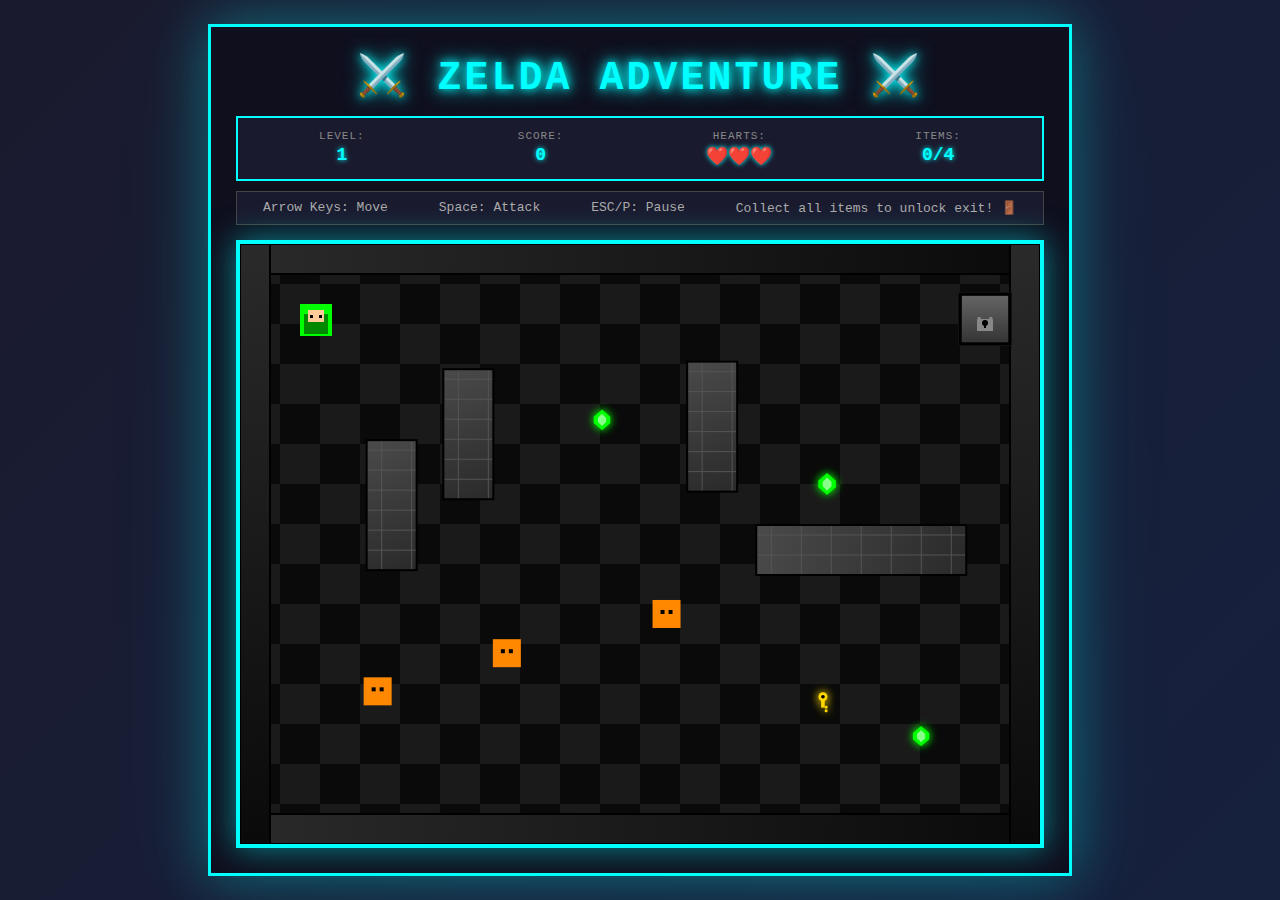
<file: index.html>
<!DOCTYPE html>
<html lang="en">
<head>
    <meta charset="UTF-8">
    <meta name="viewport" content="width=device-width, initial-scale=1.0">
    <title>Zelda Adventure - Level Quest</title>
    <link rel="stylesheet" href="style.css">
</head>
<body>
    <div class="game-container">
        <h1>⚔️ ZELDA ADVENTURE ⚔️</h1>
        <div class="info">
            <div class="stat-group">
                <span class="stat-label">Level:</span>
                <span id="level" class="stat-value">1</span>
            </div>
            <div class="stat-group">
                <span class="stat-label">Score:</span>
                <span id="score" class="stat-value">0</span>
            </div>
            <div class="stat-group">
                <span class="stat-label">Hearts:</span>
                <span id="hearts" class="stat-value">❤️❤️❤️</span>
            </div>
            <div class="stat-group">
                <span class="stat-label">Items:</span>
                <span id="items" class="stat-value">0/0</span>
            </div>
        </div>
        <div class="controls-info">
            <span>Arrow Keys: Move</span>
            <span>Space: Attack</span>
            <span>ESC/P: Pause</span>
            <span>Collect all items to unlock exit! 🚪</span>
        </div>
        <canvas id="gameCanvas" width="800" height="600"></canvas>
        <div id="levelComplete" class="modal hidden">
            <div class="modal-content">
                <h2>🎉 LEVEL COMPLETE! 🎉</h2>
                <p>Level <span id="completedLevel">1</span> cleared!</p>
                <p>Score: <span id="levelScore">0</span></p>
                <p>Time Bonus: <span id="timeBonus">0</span></p>
                <button id="nextLevelBtn" class="game-btn">Next Level →</button>
            </div>
        </div>
        <div id="gameOver" class="modal hidden">
            <div class="modal-content game-over-modal">
                <h2>💀 GAME OVER 💀</h2>
                <p>You reached Level <span id="finalLevel">1</span></p>
                <p>Final Score: <span id="finalScore">0</span></p>
                <button onclick="location.reload()" class="game-btn">Try Again</button>
            </div>
        </div>
        <div id="pauseMenu" class="modal hidden">
            <div class="modal-content pause-modal">
                <h2>⏸️ PAUSED ⏸️</h2>
                <div class="pause-controls">
                    <p><strong>Controls:</strong></p>
                    <p>⬆️ ⬇️ ⬅️ ➡️ Arrow Keys - Move</p>
                    <p>🗡️ Space - Attack</p>
                    <p>⏸️ ESC or P - Pause/Resume</p>
                </div>
                <div class="pause-tips">
                    <p><strong>Tips:</strong></p>
                    <p>• Collect all items to unlock the exit</p>
                    <p>• Avoid or defeat enemies</p>
                    <p>• Complete levels quickly for time bonus</p>
                </div>
                <button onclick="window.game.togglePause()" class="game-btn">Resume</button>
            </div>
        </div>
    </div>
    <script type="module" src="game.js"></script>
</body>
</html>
</file>
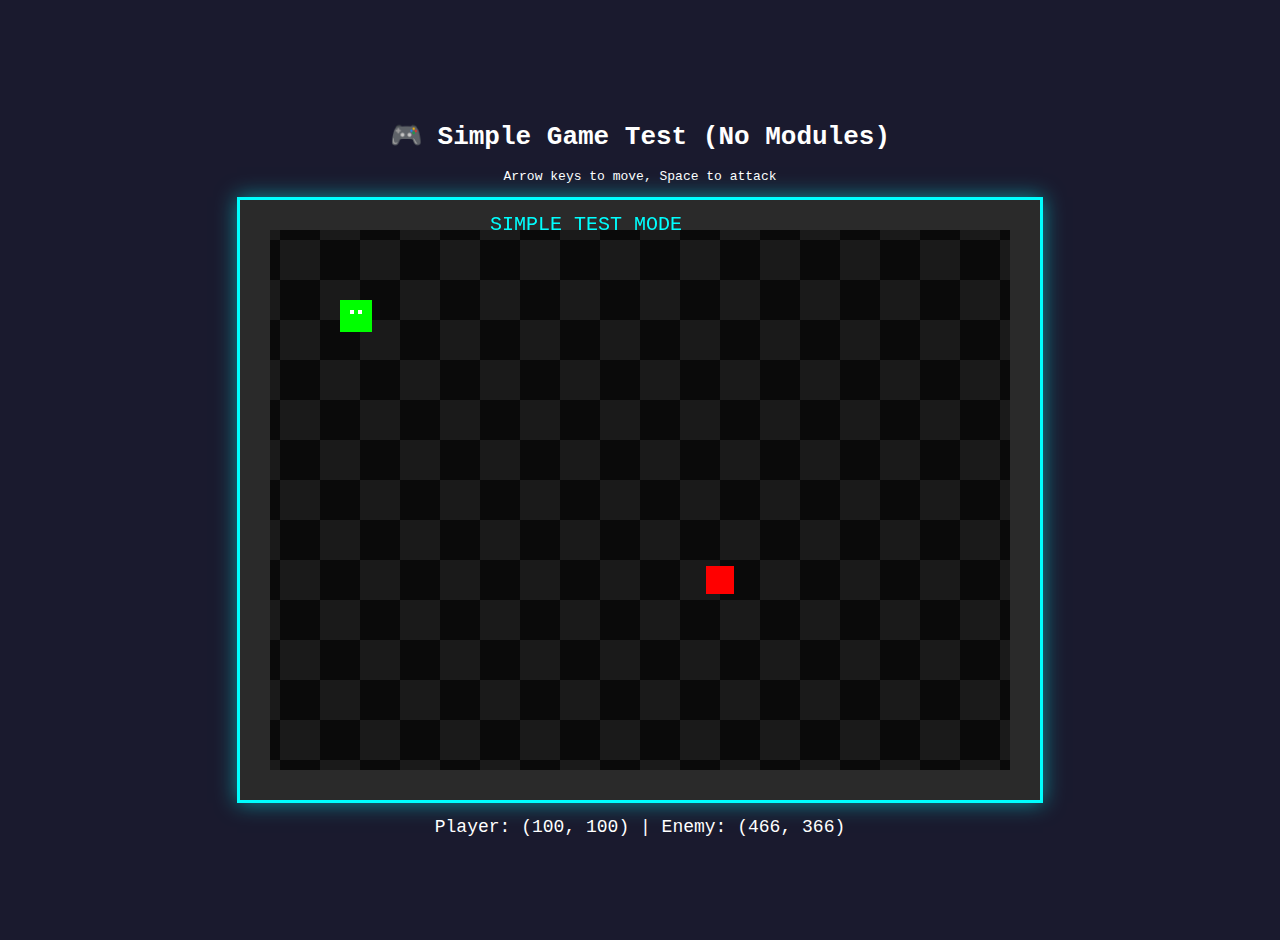
<file: debug.html>
<!DOCTYPE html>
<html lang="en">
<head>
    <meta charset="UTF-8">
    <title>Simple Test - No Modules</title>
    <style>
        body {
            margin: 0;
            padding: 20px;
            background: #1a1a2e;
            display: flex;
            justify-content: center;
            align-items: center;
            min-height: 100vh;
            font-family: monospace;
            color: white;
        }
        canvas {
            border: 3px solid #00ffff;
            box-shadow: 0 0 20px rgba(0, 255, 255, 0.5);
        }
        .container {
            text-align: center;
        }
    </style>
</head>
<body>
    <div class="container">
        <h1>🎮 Simple Game Test (No Modules)</h1>
        <p>Arrow keys to move, Space to attack</p>
        <canvas id="gameCanvas" width="800" height="600"></canvas>
        <div id="info" style="margin-top: 10px; font-size: 18px;"></div>
    </div>

    <script>
        console.log('Simple test starting...');
        
        // Get canvas
        const canvas = document.getElementById('gameCanvas');
        const ctx = canvas.getContext('2d');
        const info = document.getElementById('info');
        
        // Simple player
        const player = {
            x: 100,
            y: 100,
            width: 32,
            height: 32,
            speed: 4,
            color: '#00ff00'
        };
        
        // Simple enemy
        const enemy = {
            x: 400,
            y: 300,
            width: 28,
            height: 28,
            speed: 1.5,
            color: '#ff0000',
            dx: 1,
            dy: 1
        };
        
        // Input
        const keys = {};
        window.addEventListener('keydown', e => {
            keys[e.key] = true;
            if (['ArrowUp', 'ArrowDown', 'ArrowLeft', 'ArrowRight', ' '].includes(e.key)) {
                e.preventDefault();
            }
        });
        window.addEventListener('keyup', e => keys[e.key] = false);
        
        // Game loop
        function update() {
            // Move player
            if (keys['ArrowUp']) player.y -= player.speed;
            if (keys['ArrowDown']) player.y += player.speed;
            if (keys['ArrowLeft']) player.x -= player.speed;
            if (keys['ArrowRight']) player.x += player.speed;
            
            // Keep player in bounds
            player.x = Math.max(30, Math.min(player.x, 770 - player.width));
            player.y = Math.max(30, Math.min(player.y, 570 - player.height));
            
            // Move enemy
            enemy.x += enemy.dx * enemy.speed;
            enemy.y += enemy.dy * enemy.speed;
            
            // Bounce enemy off walls
            if (enemy.x < 30 || enemy.x > 770 - enemy.width) enemy.dx *= -1;
            if (enemy.y < 30 || enemy.y > 570 - enemy.height) enemy.dy *= -1;
            
            // Update info
            info.textContent = `Player: (${Math.floor(player.x)}, ${Math.floor(player.y)}) | Enemy: (${Math.floor(enemy.x)}, ${Math.floor(enemy.y)})`;
        }
        
        function draw() {
            // Clear background
            ctx.fillStyle = '#0a0a0a';
            ctx.fillRect(0, 0, 800, 600);
            
            // Draw floor tiles
            ctx.fillStyle = '#1a1a1a';
            for (let x = 0; x < 800; x += 40) {
                for (let y = 0; y < 600; y += 40) {
                    if ((x / 40 + y / 40) % 2 === 0) {
                        ctx.fillRect(x, y, 40, 40);
                    }
                }
            }
            
            // Draw borders
            ctx.fillStyle = '#2a2a2a';
            ctx.fillRect(0, 0, 800, 30); // top
            ctx.fillRect(0, 570, 800, 30); // bottom
            ctx.fillRect(0, 0, 30, 600); // left
            ctx.fillRect(770, 0, 30, 600); // right
            
            // Draw player
            ctx.fillStyle = player.color;
            ctx.fillRect(player.x, player.y, player.width, player.height);
            ctx.fillStyle = '#ffffff';
            ctx.fillRect(player.x + 10, player.y + 10, 4, 4);
            ctx.fillRect(player.x + 18, player.y + 10, 4, 4);
            
            // Draw enemy
            ctx.fillStyle = enemy.color;
            ctx.fillRect(enemy.x, enemy.y, enemy.width, enemy.height);
            
            // Draw text
            ctx.fillStyle = '#00ffff';
            ctx.font = '20px monospace';
            ctx.fillText('SIMPLE TEST MODE', 250, 30);
        }
        
        function gameLoop() {
            update();
            draw();
            requestAnimationFrame(gameLoop);
        }
        
        console.log('Starting simple game loop...');
        gameLoop();
        console.log('Game loop started!');
    </script>
</body>
</html>
</file>
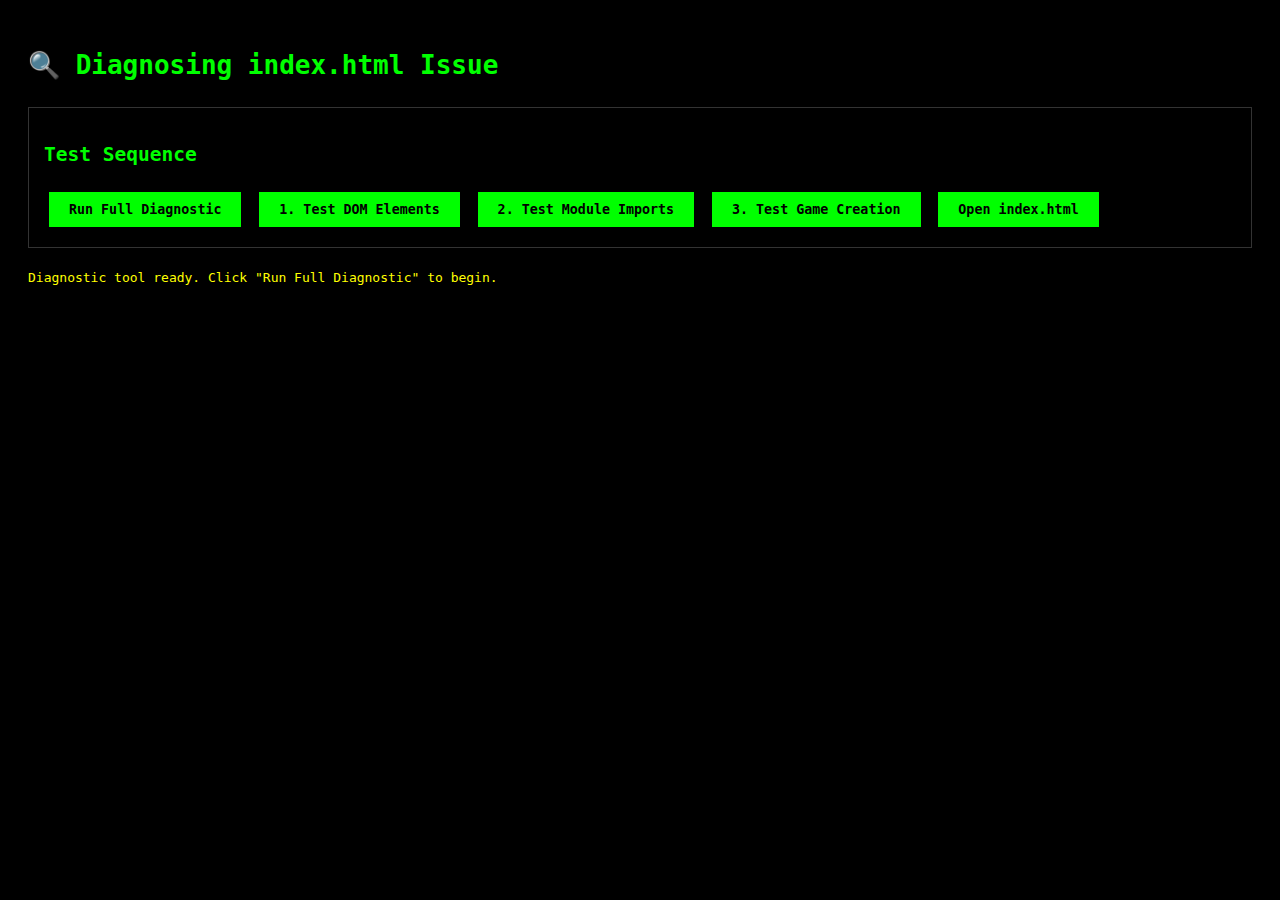
<file: diagnose.html>
<!DOCTYPE html>
<html lang="en">
<head>
    <meta charset="UTF-8">
    <meta name="viewport" content="width=device-width, initial-scale=1.0">
    <title>Diagnose Index.html Issue</title>
    <style>
        body {
            font-family: monospace;
            background: #000;
            color: #0f0;
            padding: 20px;
            line-height: 1.6;
        }
        .check { color: #0f0; }
        .fail { color: #f00; }
        .info { color: #ff0; }
        pre { background: #111; padding: 10px; border: 1px solid #0f0; overflow-x: auto; }
        button {
            background: #0f0;
            color: #000;
            border: none;
            padding: 10px 20px;
            margin: 5px;
            cursor: pointer;
            font-family: monospace;
            font-weight: bold;
        }
        button:hover { background: #0c0; }
        #output { margin-top: 20px; }
        .section { margin: 20px 0; padding: 15px; border: 1px solid #333; }
    </style>
</head>
<body>
    <h1>🔍 Diagnosing index.html Issue</h1>
    
    <div class="section">
        <h2>Test Sequence</h2>
        <button onclick="runFullDiagnostic()">Run Full Diagnostic</button>
        <button onclick="testDOMElements()">1. Test DOM Elements</button>
        <button onclick="testModuleImports()">2. Test Module Imports</button>
        <button onclick="testGameCreation()">3. Test Game Creation</button>
        <button onclick="location.href='index.html'">Open index.html</button>
    </div>

    <div id="output"></div>

    <script type="module">
        const output = document.getElementById('output');
        
        function log(msg, type = 'info') {
            const div = document.createElement('div');
            div.className = type;
            div.innerHTML = msg;
            output.appendChild(div);
        }
        
        function clear() {
            output.innerHTML = '';
        }

        window.testDOMElements = function() {
            clear();
            log('<h3>Testing DOM Elements from index.html...</h3>');
            
            // Load index.html content to check elements
            fetch('index.html')
                .then(r => r.text())
                .then(html => {
                    const checks = [
                        { id: 'gameCanvas', name: 'Canvas' },
                        { id: 'level', name: 'Level display' },
                        { id: 'score', name: 'Score display' },
                        { id: 'hearts', name: 'Hearts display' },
                        { id: 'items', name: 'Items display' },
                        { id: 'levelComplete', name: 'Level complete modal' },
                        { id: 'gameOver', name: 'Game over modal' },
                        { id: 'nextLevelBtn', name: 'Next level button' },
                        { id: 'completedLevel', name: 'Completed level span' },
                        { id: 'levelScore', name: 'Level score span' },
                        { id: 'timeBonus', name: 'Time bonus span' },
                        { id: 'finalLevel', name: 'Final level span' },
                        { id: 'finalScore', name: 'Final score span' }
                    ];
                    
                    checks.forEach(check => {
                        const found = html.includes(`id="${check.id}"`);
                        if (found) {
                            log(`✓ ${check.name} (${check.id}) found`, 'check');
                        } else {
                            log(`✗ ${check.name} (${check.id}) MISSING!`, 'fail');
                        }
                    });
                    
                    // Check for module script tag
                    if (html.includes('type="module"')) {
                        log('✓ Script has type="module"', 'check');
                    } else {
                        log('✗ Script missing type="module"!', 'fail');
                    }
                    
                    if (html.includes('src="game.js"')) {
                        log('✓ Script loads game.js', 'check');
                    } else {
                        log('✗ Script not loading game.js!', 'fail');
                    }
                })
                .catch(e => log('Error loading index.html: ' + e, 'fail'));
        };

        window.testModuleImports = async function() {
            clear();
            log('<h3>Testing Module Imports...</h3>');
            
            const modules = [
                { path: './config.js', name: 'CONFIG' },
                { path: './Player.js', name: 'Player' },
                { path: './Enemy.js', name: 'Enemy' },
                { path: './Collectible.js', name: 'Collectible' },
                { path: './Door.js', name: 'Door' },
                { path: './LevelGenerator.js', name: 'LevelGenerator' }
            ];
            
            for (const mod of modules) {
                try {
                    const imported = await import(mod.path);
                    if (imported) {
                        log(`✓ ${mod.name} loaded successfully`, 'check');
                        log(`   Exports: ${Object.keys(imported).join(', ')}`, 'info');
                    }
                } catch (e) {
                    log(`✗ ${mod.name} failed: ${e.message}`, 'fail');
                }
            }
        };

        window.testGameCreation = async function() {
            clear();
            log('<h3>Testing Game Creation...</h3>');
            
            try {
                log('Importing game.js module...', 'info');
                
                // Create a test canvas
                const testCanvas = document.createElement('canvas');
                testCanvas.id = 'gameCanvas';
                testCanvas.width = 800;
                testCanvas.height = 600;
                document.body.appendChild(testCanvas);
                log('✓ Test canvas created', 'check');
                
                // Create test UI elements
                const testElements = [
                    'level', 'score', 'hearts', 'items',
                    'levelComplete', 'gameOver', 'nextLevelBtn',
                    'completedLevel', 'levelScore', 'timeBonus',
                    'finalLevel', 'finalScore'
                ];
                
                testElements.forEach(id => {
                    if (!document.getElementById(id)) {
                        const el = document.createElement('div');
                        el.id = id;
                        document.body.appendChild(el);
                    }
                });
                log('✓ Test UI elements created', 'check');
                
                // Now try to import and create game
                log('Attempting to import game module...', 'info');
                const gameModule = await import('./game.js');
                log('✓ game.js module loaded!', 'check');
                log('Module exports: ' + Object.keys(gameModule).join(', '), 'info');
                
                // Check if game instance was auto-created
                if (window.game) {
                    log('✓ Game instance found on window.game', 'check');
                    log('Game state:', 'info');
                    log(`   Level: ${window.game.level}`, 'info');
                    log(`   Hearts: ${window.game.hearts}`, 'info');
                    log(`   Walls: ${window.game.walls ? window.game.walls.length : 'undefined'}`, 'info');
                    log(`   Enemies: ${window.game.enemies ? window.game.enemies.length : 'undefined'}`, 'info');
                    log(`   Collectibles: ${window.game.collectibles ? window.game.collectibles.length : 'undefined'}`, 'info');
                } else {
                    log('⚠ No game instance found (might be timing issue)', 'info');
                }
                
                // Clean up
                testCanvas.remove();
                testElements.forEach(id => {
                    const el = document.getElementById(id);
                    if (el && !el.hasAttribute('data-keep')) el.remove();
                });
                
            } catch (e) {
                log('✗ Error: ' + e.message, 'fail');
                log('Stack: ' + e.stack, 'fail');
            }
        };

        window.runFullDiagnostic = async function() {
            clear();
            log('<h2>🔍 Full Diagnostic Report</h2>');
            log('<h3>Step 1: DOM Elements</h3>');
            await new Promise(resolve => {
                testDOMElements();
                setTimeout(resolve, 1000);
            });
            
            log('<h3>Step 2: Module Imports</h3>');
            await testModuleImports();
            
            await new Promise(resolve => setTimeout(resolve, 1000));
            
            log('<h3>Step 3: Game Creation</h3>');
            await testGameCreation();
            
            log('<h2>✓ Diagnostic Complete</h2>');
            log('<p>If all checks passed but index.html still doesn\'t work, the issue is likely timing-related.</p>');
            log('<p><strong>Try opening index.html now and check the browser console.</strong></p>');
        };

        log('Diagnostic tool ready. Click "Run Full Diagnostic" to begin.', 'info');
    </script>
</body>
</html>
</file>
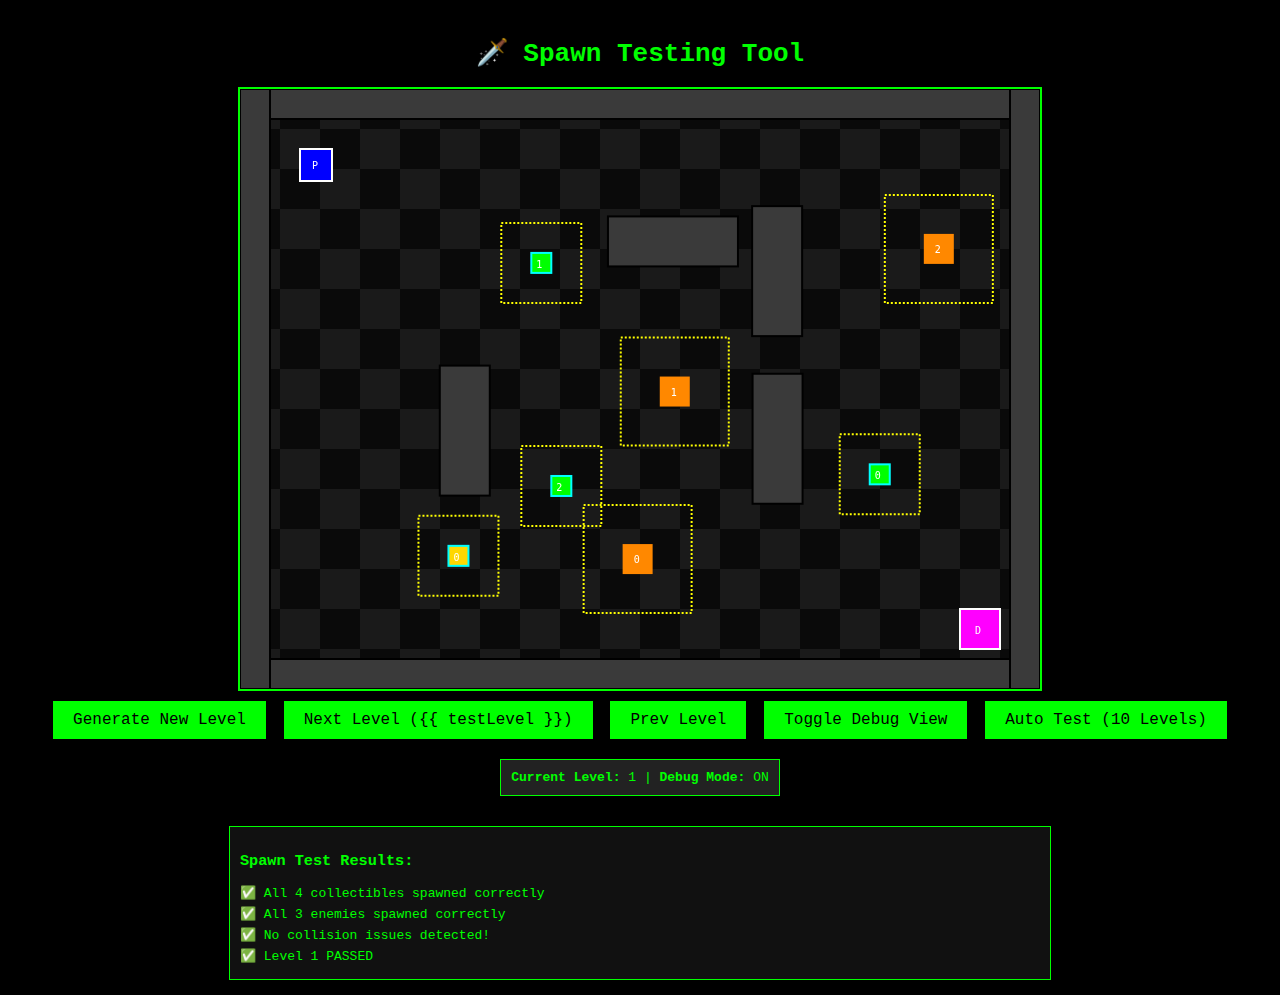
<file: spawn-test.html>
<!DOCTYPE html>
<html lang="en">
<head>
    <meta charset="UTF-8">
    <meta name="viewport" content="width=device-width, initial-scale=1.0">
    <title>Spawn Test - Zelda Adventure</title>
    <style>
        body {
            margin: 0;
            padding: 20px;
            background: #000;
            color: #0f0;
            font-family: monospace;
            display: flex;
            flex-direction: column;
            align-items: center;
        }
        
        #gameCanvas {
            border: 2px solid #0f0;
            background: #0a0a0a;
        }
        
        #info {
            margin-top: 20px;
            padding: 10px;
            background: #111;
            border: 1px solid #0f0;
            max-width: 800px;
            width: 100%;
        }
        
        button {
            background: #0f0;
            color: #000;
            border: none;
            padding: 10px 20px;
            font-family: monospace;
            font-size: 16px;
            cursor: pointer;
            margin: 10px 5px;
        }
        
        button:hover {
            background: #0d0;
        }
        
        .stat {
            margin: 5px 0;
        }
        
        .warning {
            color: #f00;
            font-weight: bold;
        }
        
        .success {
            color: #0f0;
        }
        
        .controls {
            margin: 10px 0;
            padding: 10px;
            background: #222;
            border: 1px solid #0f0;
        }
    </style>
</head>
<body>
    <h1>🗡️ Spawn Testing Tool</h1>
    <canvas id="gameCanvas" width="800" height="600"></canvas>
    
    <div>
        <button onclick="testSpawn()">Generate New Level</button>
        <button onclick="testLevel++; testSpawn()">Next Level ({{ testLevel }})</button>
        <button onclick="testLevel = Math.max(1, testLevel - 1); testSpawn()">Prev Level</button>
        <button onclick="toggleDebug()">Toggle Debug View</button>
        <button onclick="autoTest()">Auto Test (10 Levels)</button>
    </div>
    
    <div class="controls">
        <strong>Current Level:</strong> <span id="currentLevel">1</span> | 
        <strong>Debug Mode:</strong> <span id="debugStatus">ON</span>
    </div>
    
    <div id="info">
        <h3>Spawn Test Results:</h3>
        <div id="stats"></div>
        <div id="details"></div>
    </div>

    <script type="module">
        import { LevelGenerator } from './LevelGenerator.js';

        const canvas = document.getElementById('gameCanvas');
        const ctx = canvas.getContext('2d');
        let levelGenerator = new LevelGenerator();
        let testLevel = 1;
        let walls = [];
        let collectibles = [];
        let enemies = [];
        let debugMode = true;

        window.testLevel = testLevel;
        
        window.testSpawn = function() {
            // Clear
            collectibles = [];
            enemies = [];
            
            // Update UI
            document.getElementById('currentLevel').textContent = testLevel;
            
            // Generate walls
            walls = levelGenerator.generateWalls(testLevel);
            
            const avoidPositions = [
                { x: 60, y: 60 }, // Player spawn
                { x: 720, y: 520 } // Door position
            ];
            
            // Generate enemies
            const enemyCount = 2 + testLevel;
            for (let i = 0; i < enemyCount; i++) {
                const pos = levelGenerator.getRandomSafePosition(walls, avoidPositions, 40, 28);
                enemies.push({ x: pos.x, y: pos.y, width: 28, height: 28, type: 'enemy', id: i });
                avoidPositions.push(pos);
            }
            
            // Generate collectibles
            const rupeeCount = 3 + Math.floor(testLevel / 2);
            const keyCount = 1 + Math.floor(testLevel / 3);
            
            for (let i = 0; i < rupeeCount; i++) {
                const pos = levelGenerator.getRandomSafePosition(walls, avoidPositions, 30, 20);
                collectibles.push({ x: pos.x, y: pos.y, width: 20, height: 20, type: 'rupee', id: i });
                avoidPositions.push(pos);
            }
            
            for (let i = 0; i < keyCount; i++) {
                const pos = levelGenerator.getRandomSafePosition(walls, avoidPositions, 30, 20);
                collectibles.push({ x: pos.x, y: pos.y, width: 20, height: 20, type: 'key', id: i });
                avoidPositions.push(pos);
            }
            
            // Check for collisions
            checkSpawns();
            draw();
        };
        
        window.toggleDebug = function() {
            debugMode = !debugMode;
            document.getElementById('debugStatus').textContent = debugMode ? 'ON' : 'OFF';
            draw();
        };
        
        window.autoTest = function() {
            let results = [];
            for (let level = 1; level <= 10; level++) {
                testLevel = level;
                testSpawn();
                const issues = countIssues();
                results.push({ level, issues });
            }
            
            console.log('Auto Test Results:', results);
            const totalIssues = results.reduce((sum, r) => sum + r.issues, 0);
            
            let summary = `\n=== AUTO TEST SUMMARY ===\n`;
            summary += `Tested 10 levels\n`;
            summary += `Total issues found: ${totalIssues}\n`;
            results.forEach(r => {
                summary += `Level ${r.level}: ${r.issues} issues\n`;
            });
            console.log(summary);
            
            if (totalIssues === 0) {
                alert('✅ All 10 levels passed! No collision issues found.');
            } else {
                alert(`⚠️ Found ${totalIssues} collision issues across 10 levels. Check console for details.`);
            }
        };
        
        function countIssues() {
            let issues = 0;
            
            // Check collectibles
            for (let item of collectibles) {
                for (let wall of walls) {
                    if (isColliding(item, wall)) {
                        issues++;
                    }
                }
            }
            
            // Check enemies
            for (let enemy of enemies) {
                for (let wall of walls) {
                    if (isColliding(enemy, wall)) {
                        issues++;
                    }
                }
            }
            
            return issues;
        }
        
        function isColliding(entity, wall) {
            // Check AABB collision
            if (entity.x < wall.x + wall.width &&
                entity.x + entity.width > wall.x &&
                entity.y < wall.y + wall.height &&
                entity.y + entity.height > wall.y) {
                return true;
            }
            
            // Check all corners
            const corners = [
                { x: entity.x, y: entity.y },
                { x: entity.x + entity.width, y: entity.y },
                { x: entity.x, y: entity.y + entity.height },
                { x: entity.x + entity.width, y: entity.y + entity.height }
            ];
            
            for (let corner of corners) {
                if (corner.x >= wall.x && corner.x <= wall.x + wall.width &&
                    corner.y >= wall.y && corner.y <= wall.y + wall.height) {
                    return true;
                }
            }
            
            return false;
        }
        
        function checkSpawns() {
            let stats = '';
            let issues = 0;
            let details = '';
            
            // Check collectibles
            for (let item of collectibles) {
                for (let wall of walls) {
                    if (isColliding(item, wall)) {
                        details += `<div class="warning">⚠️ ${item.type} #${item.id} INSIDE WALL at (${Math.round(item.x)}, ${Math.round(item.y)})</div>`;
                        issues++;
                    }
                }
            }
            
            // Check enemies
            for (let enemy of enemies) {
                for (let wall of walls) {
                    if (isColliding(enemy, wall)) {
                        details += `<div class="warning">⚠️ Enemy #${enemy.id} INSIDE WALL at (${Math.round(enemy.x)}, ${Math.round(enemy.y)})</div>`;
                        issues++;
                    }
                }
            }
            
            if (issues === 0) {
                stats = `<div class="success stat">✅ All ${collectibles.length} collectibles spawned correctly</div>`;
                stats += `<div class="success stat">✅ All ${enemies.length} enemies spawned correctly</div>`;
                stats += `<div class="success stat">✅ No collision issues detected!</div>`;
                stats += `<div class="success stat">✅ Level ${testLevel} PASSED</div>`;
            } else {
                stats = `<div class="warning stat">❌ Found ${issues} collision issues on Level ${testLevel}</div>`;
                stats += `<div class="warning stat">❌ LEVEL ${testLevel} FAILED</div>`;
            }
            
            document.getElementById('stats').innerHTML = stats;
            document.getElementById('details').innerHTML = details;
        }
        
        function draw() {
            // Clear
            ctx.fillStyle = '#0a0a0a';
            ctx.fillRect(0, 0, canvas.width, canvas.height);
            
            // Draw floor
            const tileSize = 40;
            ctx.fillStyle = '#1a1a1a';
            for (let x = 0; x < canvas.width; x += tileSize) {
                for (let y = 0; y < canvas.height; y += tileSize) {
                    if ((x / tileSize + y / tileSize) % 2 === 0) {
                        ctx.fillRect(x, y, tileSize, tileSize);
                    }
                }
            }
            
            // Draw walls
            ctx.fillStyle = '#3a3a3a';
            for (let wall of walls) {
                ctx.fillRect(wall.x, wall.y, wall.width, wall.height);
                ctx.strokeStyle = '#000';
                ctx.lineWidth = 2;
                ctx.strokeRect(wall.x, wall.y, wall.width, wall.height);
            }
            
            // Draw collectibles
            for (let item of collectibles) {
                // Check if this item is colliding
                let hasCollision = false;
                for (let wall of walls) {
                    if (isColliding(item, wall)) {
                        hasCollision = true;
                        break;
                    }
                }
                
                // Color based on collision status
                if (hasCollision) {
                    ctx.fillStyle = '#ff0000'; // RED if colliding
                } else if (item.type === 'rupee') {
                    ctx.fillStyle = '#00ff00'; // GREEN for rupees
                } else {
                    ctx.fillStyle = '#ffd700'; // GOLD for keys
                }
                
                ctx.fillRect(item.x, item.y, item.width, item.height);
                
                if (debugMode) {
                    // Draw collision box
                    ctx.strokeStyle = hasCollision ? '#f00' : '#0ff';
                    ctx.lineWidth = 2;
                    ctx.strokeRect(item.x, item.y, item.width, item.height);
                    
                    // Draw safe zone
                    ctx.strokeStyle = '#ff0';
                    ctx.setLineDash([2, 2]);
                    ctx.strokeRect(item.x - 30, item.y - 30, item.width + 60, item.height + 60);
                    ctx.setLineDash([]);
                    
                    // Draw ID
                    ctx.fillStyle = '#fff';
                    ctx.font = '10px monospace';
                    ctx.fillText(item.id, item.x + 5, item.y + 15);
                }
            }
            
            // Draw enemies
            for (let enemy of enemies) {
                // Check if this enemy is colliding
                let hasCollision = false;
                for (let wall of walls) {
                    if (isColliding(enemy, wall)) {
                        hasCollision = true;
                        break;
                    }
                }
                
                ctx.fillStyle = hasCollision ? '#ff0000' : '#ff8800';
                ctx.fillRect(enemy.x, enemy.y, enemy.width, enemy.height);
                
                if (debugMode) {
                    ctx.strokeStyle = hasCollision ? '#f00' : '#f80';
                    ctx.lineWidth = 2;
                    ctx.strokeRect(enemy.x, enemy.y, enemy.width, enemy.height);
                    
                    ctx.strokeStyle = '#ff0';
                    ctx.setLineDash([2, 2]);
                    ctx.strokeRect(enemy.x - 40, enemy.y - 40, enemy.width + 80, enemy.height + 80);
                    ctx.setLineDash([]);
                    
                    // Draw ID
                    ctx.fillStyle = '#fff';
                    ctx.font = '10px monospace';
                    ctx.fillText(enemy.id, enemy.x + 10, enemy.y + 18);
                }
            }
            
            // Draw player spawn
            ctx.fillStyle = '#00f';
            ctx.fillRect(60, 60, 32, 32);
            ctx.strokeStyle = '#fff';
            ctx.lineWidth = 2;
            ctx.strokeRect(60, 60, 32, 32);
            
            if (debugMode) {
                ctx.fillStyle = '#fff';
                ctx.font = '10px monospace';
                ctx.fillText('P', 72, 80);
            }
            
            // Draw door
            ctx.fillStyle = '#f0f';
            ctx.fillRect(720, 520, 40, 40);
            ctx.strokeStyle = '#fff';
            ctx.lineWidth = 2;
            ctx.strokeRect(720, 520, 40, 40);
            
            if (debugMode) {
                ctx.fillStyle = '#fff';
                ctx.font = '10px monospace';
                ctx.fillText('D', 735, 545);
            }
        }
        
        // Initial test
        testSpawn();
    </script>
</body>
</html>
</file>
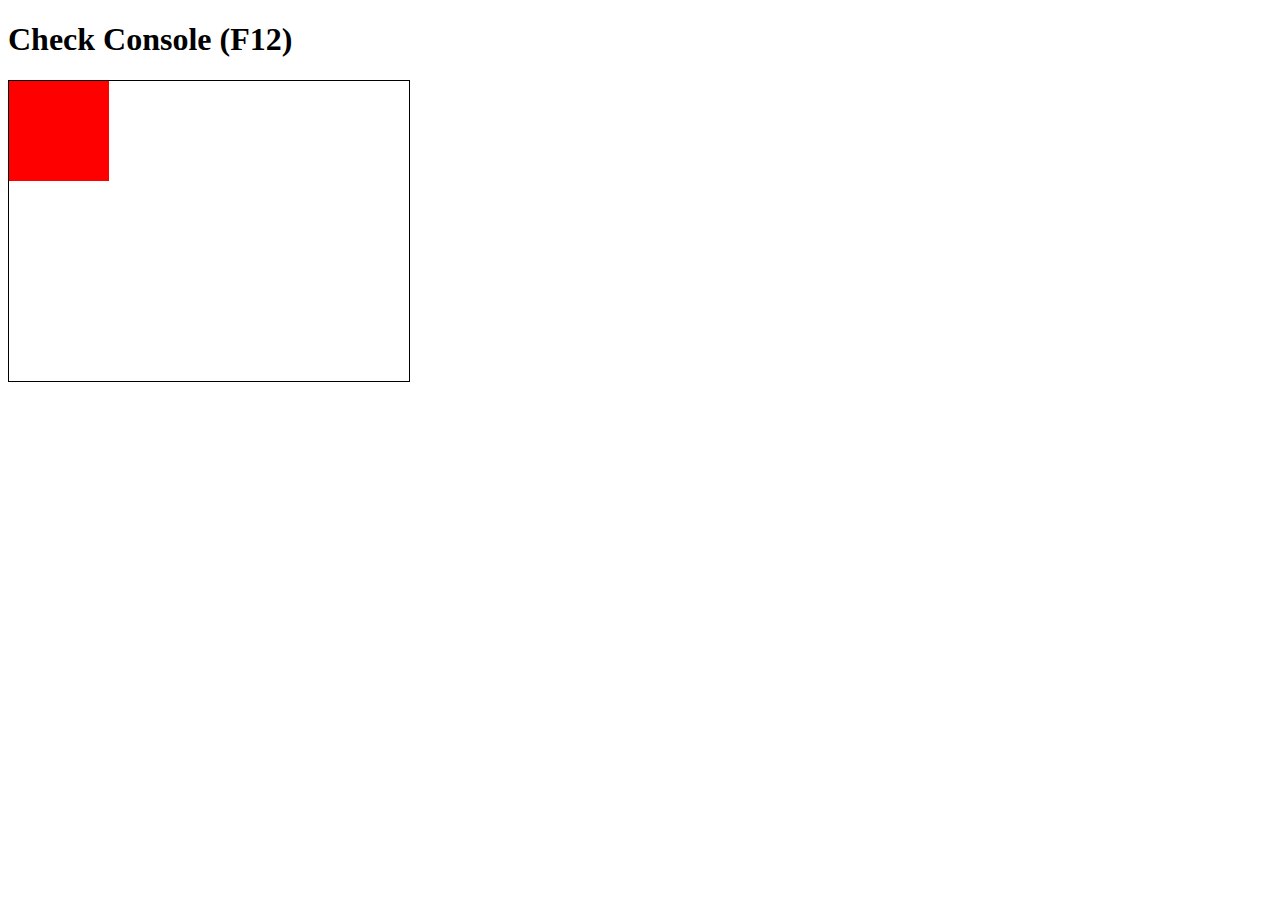
<file: test.html>
<!DOCTYPE html>
<html lang="en">
<head>
    <meta charset="UTF-8">
    <meta name="viewport" content="width=device-width, initial-scale=1.0">
    <title>Module Test</title>
</head>
<body>
    <h1>Check Console (F12)</h1>
    <script type="module">
        console.log('TEST: Script is loading...');
        
        import { CONFIG } from './config.js';
        console.log('TEST: CONFIG loaded:', CONFIG);
        
        import { Player } from './Player.js';
        console.log('TEST: Player loaded');
        
        import { Enemy } from './Enemy.js';
        console.log('TEST: Enemy loaded');
        
        import { Collectible } from './Collectible.js';
        console.log('TEST: Collectible loaded');
        
        import { Door } from './Door.js';
        console.log('TEST: Door loaded');
        
        import { LevelGenerator } from './LevelGenerator.js';
        console.log('TEST: LevelGenerator loaded');
        
        console.log('TEST: All modules loaded successfully!');
        
        // Try to get canvas
        const canvas = document.getElementById('testCanvas');
        if (canvas) {
            const ctx = canvas.getContext('2d');
            ctx.fillStyle = 'red';
            ctx.fillRect(0, 0, 100, 100);
            console.log('TEST: Canvas working!');
        }
    </script>
    <canvas id="testCanvas" width="400" height="300" style="border: 1px solid black;"></canvas>
</body>
</html>
</file>
<file: style.css>
* {
    margin: 0;
    padding: 0;
    box-sizing: border-box;
}

body {
    font-family: 'Courier New', monospace;
    background: linear-gradient(135deg, #1a1a2e 0%, #16213e 100%);
    display: flex;
    justify-content: center;
    align-items: center;
    min-height: 100vh;
    padding: 20px;
    color: #fff;
}

.game-container {
    background: #0f0f1e;
    padding: 25px;
    box-shadow: 0 0 50px rgba(0, 255, 255, 0.3), 
                0 0 100px rgba(0, 255, 255, 0.1);
    text-align: center;
    border: 3px solid #00ffff;
}

h1 {
    color: #00ffff;
    margin-bottom: 15px;
    font-size: 2.5em;
    text-shadow: 0 0 10px #00ffff, 0 0 20px #00ffff;
    letter-spacing: 3px;
    font-weight: bold;
}

.info {
    display: flex;
    justify-content: space-around;
    margin-bottom: 10px;
    background: #1a1a2e;
    padding: 12px;
    border: 2px solid #00ffff;
    flex-wrap: wrap;
    gap: 15px;
}

.stat-group {
    display: flex;
    flex-direction: column;
    align-items: center;
    min-width: 100px;
}

.stat-label {
    font-size: 11px;
    color: #888;
    text-transform: uppercase;
    letter-spacing: 1px;
    margin-bottom: 3px;
}

.stat-value {
    font-size: 18px;
    font-weight: bold;
    color: #00ffff;
    text-shadow: 0 0 5px #00ffff;
}

.controls-info {
    margin-bottom: 15px;
    color: #aaa;
    font-size: 13px;
    display: flex;
    justify-content: space-around;
    flex-wrap: wrap;
    gap: 15px;
    padding: 8px;
    background: #1a1a2e;
    border: 1px solid #444;
}

#gameCanvas {
    border: 4px solid #00ffff;
    background: #0a0a0a;
    display: block;
    margin: 0 auto;
    box-shadow: 0 0 30px rgba(0, 255, 255, 0.5),
                inset 0 0 30px rgba(0, 0, 0, 0.8);
    image-rendering: pixelated;
    image-rendering: crisp-edges;
}

.modal {
    position: fixed;
    top: 0;
    left: 0;
    width: 100%;
    height: 100%;
    background: rgba(0, 0, 0, 0.95);
    display: flex;
    justify-content: center;
    align-items: center;
    z-index: 1000;
    backdrop-filter: blur(5px);
}

.modal-content {
    background: linear-gradient(135deg, #1a1a2e 0%, #16213e 100%);
    padding: 50px;
    text-align: center;
    border: 4px solid #00ffff;
    box-shadow: 0 0 50px rgba(0, 255, 255, 0.5);
    min-width: 400px;
}

.modal-content h2 {
    font-size: 3em;
    margin-bottom: 25px;
    color: #00ffff;
    text-shadow: 0 0 20px #00ffff;
    animation: pulse 2s infinite;
}

.game-over-modal h2 {
    color: #ff4444;
    text-shadow: 0 0 20px #ff4444;
}

.pause-modal h2 {
    color: #ffaa00;
    text-shadow: 0 0 20px #ffaa00;
}

.pause-controls, .pause-tips {
    background: #0f0f1e;
    border: 2px solid #444;
    padding: 20px;
    margin: 20px 0;
    border-radius: 5px;
}

.pause-controls p, .pause-tips p {
    font-size: 1.1em;
    margin: 10px 0;
    color: #ccc;
}

.pause-controls p:first-child,
.pause-tips p:first-child {
    color: #00ffff;
    font-size: 1.3em;
    margin-bottom: 15px;
}

.modal-content p {
    font-size: 1.3em;
    margin: 15px 0;
    color: #fff;
}

.modal-content span {
    color: #00ffff;
    font-weight: bold;
    text-shadow: 0 0 10px #00ffff;
}

.game-btn {
    padding: 15px 40px;
    font-size: 1.3em;
    background: linear-gradient(135deg, #00ffff 0%, #0099cc 100%);
    color: #000;
    border: 3px solid #00ffff;
    cursor: pointer;
    font-family: 'Courier New', monospace;
    font-weight: bold;
    margin-top: 20px;
    text-transform: uppercase;
    letter-spacing: 2px;
    transition: all 0.3s;
    box-shadow: 0 0 20px rgba(0, 255, 255, 0.5);
}

.game-btn:hover {
    background: linear-gradient(135deg, #00ffff 0%, #00ccff 100%);
    transform: scale(1.05);
    box-shadow: 0 0 30px rgba(0, 255, 255, 0.8);
}

.game-btn:active {
    transform: scale(0.98);
}

.hidden {
    display: none !important;
}

@keyframes pulse {
    0%, 100% {
        transform: scale(1);
        opacity: 1;
    }
    50% {
        transform: scale(1.05);
        opacity: 0.8;
    }
}

@media (max-width: 900px) {
    #gameCanvas {
        width: 100%;
        height: auto;
    }
    
    .modal-content {
        min-width: auto;
        width: 90%;
        padding: 30px;
    }
    
    h1 {
        font-size: 1.8em;
    }
}
</file>
